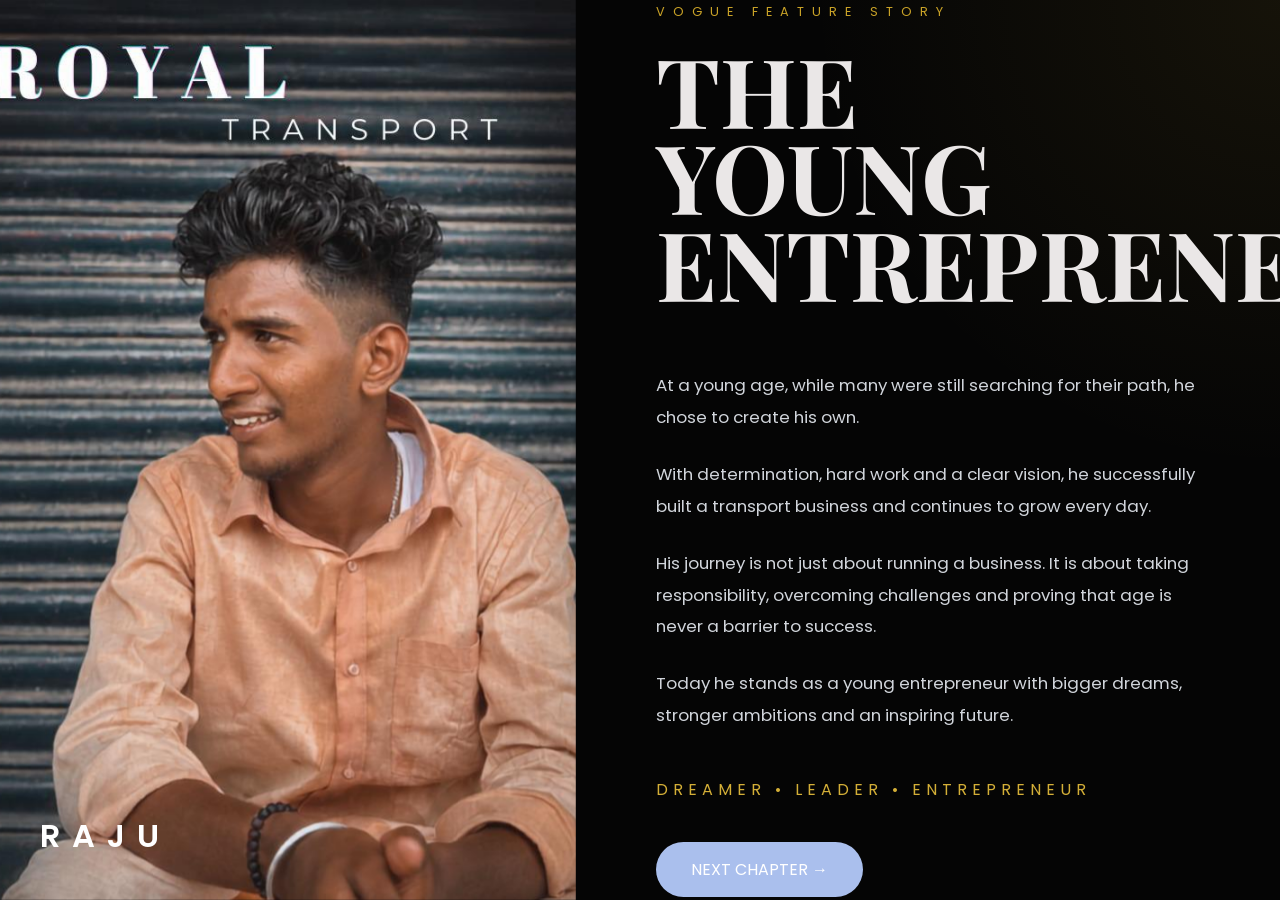
<file: slide2.html>
<!DOCTYPE html>
<html lang="en">
<head>
<meta charset="UTF-8">
<meta name="viewport" content="width=device-width, initial-scale=1.0">
    <link rel="stylesheet" href="responsive.css">

<title>Royal Raju</title>

<link href="https://fonts.googleapis.com/css2?family=Playfair+Display:wght@400;700;900&family=Poppins:wght@300;400;500&display=swap" rel="stylesheet">

<link rel="stylesheet" href="slide2.css">

</head>
<body>

<section class="magazine">

    <!-- LEFT SIDE -->

    <div class="left-panel">

        <img src="raju.jpeg" class="hero-img">

        <div class="brand">
    
    <h3 class="transport">TRANSPORT</h3>
</div>

        <div class="name-tag">
            RAJU
        </div>

    </div>

    <!-- RIGHT SIDE -->

    <div class="right-panel">

        <span class="feature">
            VOGUE FEATURE STORY
        </span>

        <h2 class="title">
            THE YOUNG<br>
            ENTREPRENEUR
        </h2>

        <div class="gold-line"></div>

        <div class="article">

            <p style="--delay:1s">
                At a young age, while many were still searching
                for their path, he chose to create his own.
            </p>

            <p style="--delay:2s">
                With determination, hard work and a clear vision,
                he successfully built a transport business and
                continues to grow every day.
            </p>

            <p style="--delay:3s">
                His journey is not just about running a business.
                It is about taking responsibility, overcoming
                challenges and proving that age is never a barrier
                to success.
            </p>

            <p style="--delay:4s">
                Today he stands as a young entrepreneur with
                bigger dreams, stronger ambitions and an inspiring future.
            </p>

        </div>

        <div class="footer-tag">
            DREAMER • LEADER • ENTREPRENEUR
        </div>

        <a href="slide3.html" class="next-btn">
            NEXT CHAPTER →
        </a>

    </div>

</section>

</body>
</html>
</file>
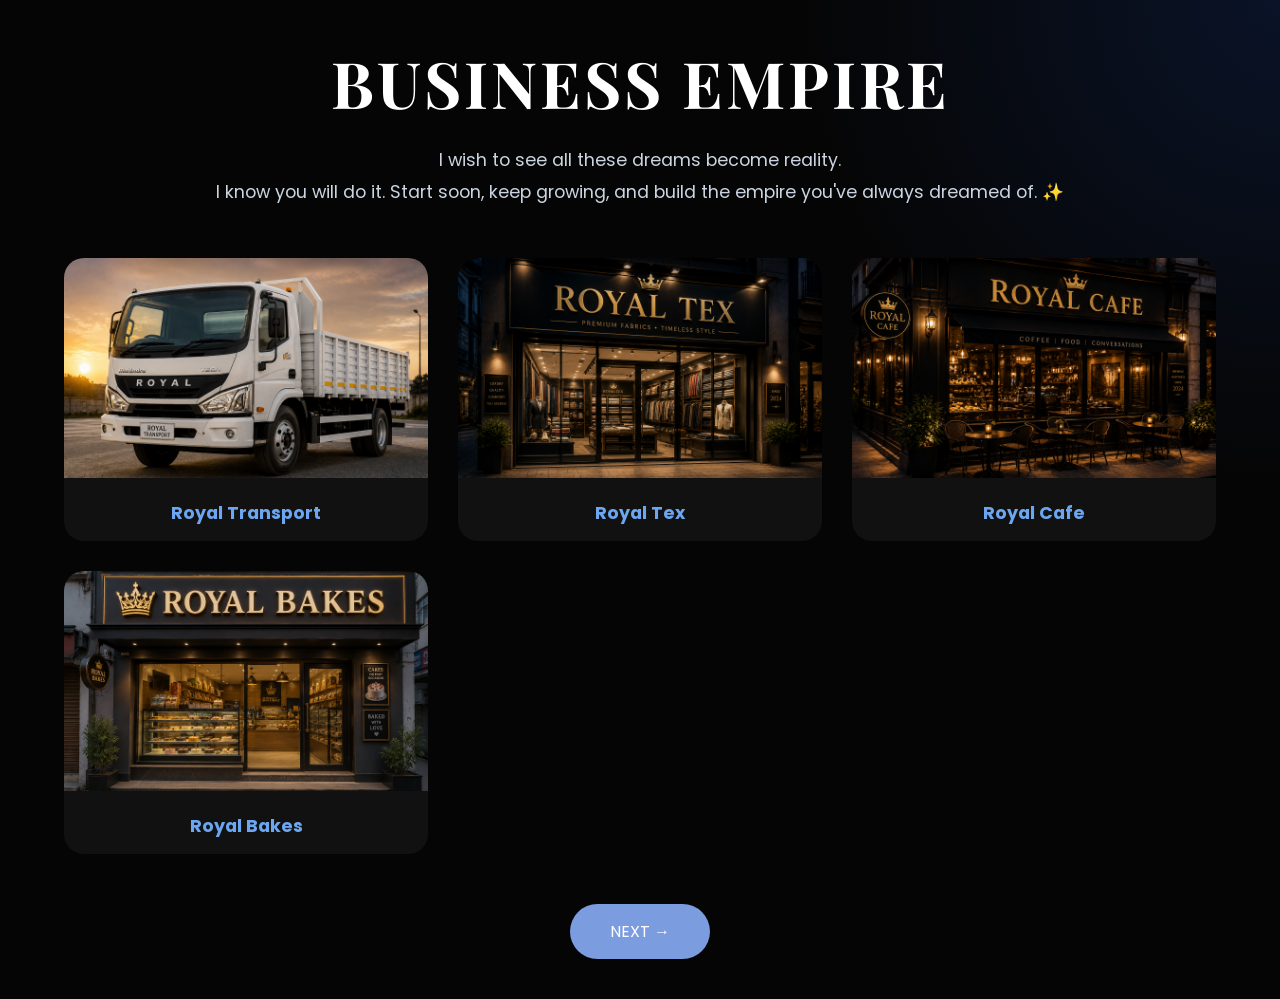
<file: slide3.html>
<!DOCTYPE html>
<html lang="en">
<head>
<meta charset="UTF-8">
<meta name="viewport" content="width=device-width, initial-scale=1.0">

<title>Business Empire</title>

<link href="https://fonts.googleapis.com/css2?family=Playfair+Display:wght@700;800&family=Poppins:wght@300;400;500&display=swap" rel="stylesheet">

<link rel="stylesheet" href="slide3.css">

</head>
<body>

<div class="container">

    <h1 class="title">
        BUSINESS EMPIRE
    </h1>

    <p class="subtitle">
        I wish to see all these dreams become reality.<br>
        I know you will do it. Start soon, keep growing,
        and build the empire you've always dreamed of. ✨
    </p>

    <div class="gallery">

        <div class="card">
            <img src="royal.png">
            <h3>Royal Transport</h3>
        </div>

        <div class="card">
            <img src="tex.png">
            <h3>Royal Tex</h3>
        </div>

        <div class="card">
            <img src="Cafe.png">
            <h3>Royal Cafe</h3>
        </div>

        <div class="card">
            <img src="bakes.png">
            <h3>Royal Bakes</h3>
        </div>

        
    </div>

    <a href="slide4.html" class="btn">
        NEXT →
    </a>

</div>

</body>
</html>
</file>
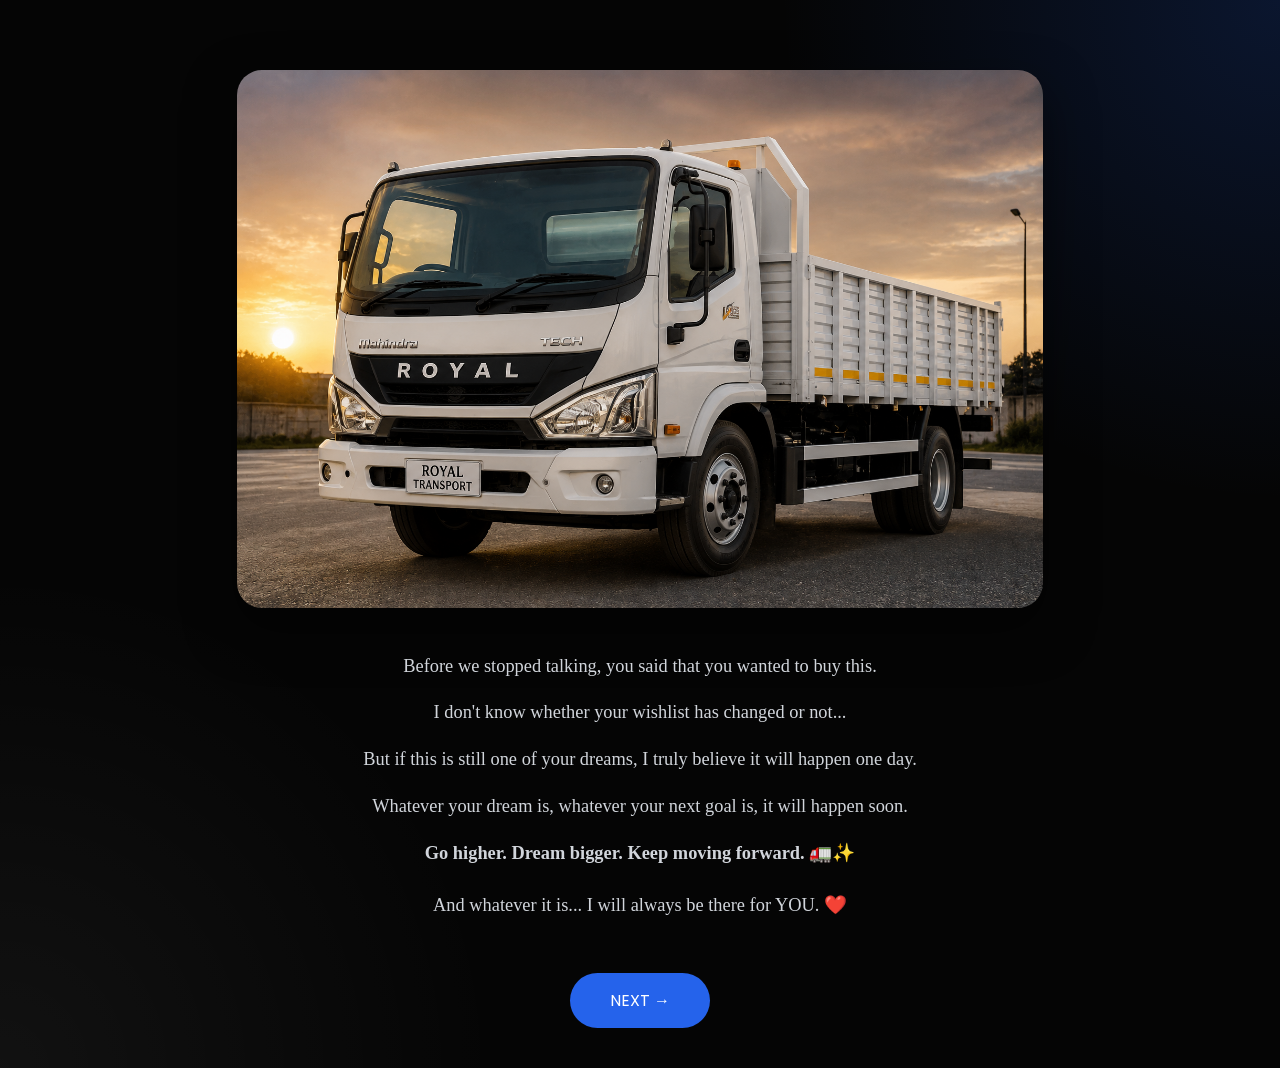
<file: slide4.html>
<!DOCTYPE html>
<html lang="en">
<head>
<meta charset="UTF-8">
<meta name="viewport" content="width=device-width, initial-scale=1.0">

<title>Dreams Become Reality</title>

<link href="https://fonts.googleapis.com/css2?family=Playfair+Display:wght@700;800&family=Poppins:wght@300;400;500&display=swap" rel="stylesheet">

<link rel="stylesheet" href="slide4.css">

</head>
<body>

<section class="dream-section">

    <h1 class="title">
       
    </h1>

    <div class="image-box">

        <img src="royal.png" alt="Royal Transport Truck">

    </div>

    <div class="message">

        <p>
            Before we stopped talking, you said that you wanted to buy this.
        </p>

        <p>
            I don't know whether your wishlist has changed or not...
        </p>

        <p>
            But if this is still one of your dreams,
            I truly believe it will happen one day.
        </p>

        <p>
            Whatever your dream is,
            whatever your next goal is,
            it will happen soon.
        </p>

        <p class="highlight">
            Go higher. Dream bigger. Keep moving forward. 🚛✨
        </p>

        <p class="last-line">
            And whatever it is...
            I will always be there for YOU. ❤️
        </p>

    </div>

    <a href="slide5.html" class="btn">
        NEXT →
    </a>

</section>

</body>
</html>
</file>
<file: responsive.css>
/* Universal Responsive */

*{
  box-sizing:border-box;
}

img{
  max-width:100%;
  height:auto;
  display:block;
}

body{
  overflow-x:hidden;
}

.container,
.hero,
.content,
.section{
  width:100%;
  max-width:1200px;
  margin:auto;
  padding:20px;
}

@media (max-width:768px){

  .hero,
  .row,
  .container{
    flex-direction:column !important;
    text-align:center;
  }

  h1{
    font-size:2rem !important;
  }

  h2{
    font-size:1.5rem !important;
  }

  p{
    font-size:0.95rem !important;
  }

  .btn{
    width:100%;
    max-width:300px;
  }

  img{
    width:90% !important;
    margin:auto;
  }
}
</file>
<file: slide2.css>
*{
    margin:0;
    padding:0;
    box-sizing:border-box;
}

body{
    height:100vh;
    overflow:hidden;
    font-family:'Poppins',sans-serif;

    background:
    radial-gradient(circle at top right,
    rgba(212,175,55,.08),
    transparent 30%),

    radial-gradient(circle at bottom left,
    rgba(255,255,255,.03),
    transparent 30%),

    #050505;
}

/* Layout */

.magazine{
    display:flex;
    height:100vh;
}

/* LEFT PANEL */

.left-panel{
    width:45%;
    position:relative;
    overflow:hidden;
}

.hero-img{

    width:100%;
    height:100%;

    object-fit:cover;

    animation:imageReveal 1.2s ease forwards;
}

@keyframes imageReveal{

    from{
        transform:scale(1.1);
        opacity:0;
    }

    to{
        transform:scale(1);
        opacity:1;
    }
}

/* ROYAL */

.royal{
    position:absolute;
    top:30px;
    left:40px;

    font-family:'Playfair Display', serif;
    font-size:90px;
    font-weight:700;

    color:#020202;

    letter-spacing:8px;
    

/* Remove rotation */
}

/* RAJU */
.royal{
    font-size:110px;
    letter-spacing:5px;
}

.transport{
    font-size:20px;
    letter-spacing:12px;
}
.name-tag{

    position:absolute;

    bottom:40px;
    left:40px;

    font-size:2rem;

    color:white;

    letter-spacing:12px;

    font-weight:600;

    opacity:0;

    animation:rajuSlide 1.2s ease forwards .7s;
}

@keyframes rajuSlide{

    from{
        transform:translateX(-100px);
        opacity:0;
    }

    to{
        transform:translateX(0);
        opacity:1;
    }
}

/* RIGHT PANEL */

.right-panel{

    width:55%;

    display:flex;
    flex-direction:column;

    justify-content:center;

    padding:80px;

    color:rgb(234, 231, 231);
}

.feature{

    letter-spacing:8px;

    color:#c9a227;

    font-size:.8rem;

    opacity:0;

    animation:fadeIn 1s forwards 1s;
}

/* TITLE */

.title{

    font-family:'Playfair Display',serif;

    font-size:6rem;

    line-height:.9;

    margin:25px 0;

    text-transform:uppercase;

    opacity:0;

    animation:fadeIn 1s forwards 1.3s;
}

/* GOLD LINE */

.gold-line{

    width:180px;
    height:2px;

    background:#d4af37;

    margin-bottom:40px;

    opacity:0;

    animation:fadeIn 1s forwards 1.6s;
}

/* ARTICLE */

.article p{

    color:#d1d5db;

    line-height:1.9;

    font-size:1.05rem;

    margin-bottom:25px;

    opacity:0;

    transform:translateY(50px);

    animation:textUp .8s forwards;

    animation-delay:var(--delay);
}

@keyframes textUp{

    to{
        opacity:1;
        transform:translateY(0);
    }
}

.footer-tag{

    margin-top:20px;

    letter-spacing:5px;

    color:#d4af37;

    opacity:0;

    animation:fadeIn 1s forwards 5s;
}

/* BUTTON */

.next-btn{

    margin-top:40px;

    width:fit-content;

    text-decoration:none;

    color:white;

    background:#aabfed;

    padding:15px 35px;

    border-radius:50px;

    transition:.4s;

    opacity:0;

    animation:fadeIn 1s forwards 5.5s;
}

.next-btn:hover{

    transform:translateY(-5px);

    box-shadow:
    0 0 20px #2563eb,
    0 0 50px #2563eb;
}

/* Fade */

@keyframes fadeIn{

    to{
        opacity:1;
    }
}

/* Mobile */

@media(max-width:768px){

.magazine{
    flex-direction:column;
}

.left-panel{
    width:100%;
    height:45vh;
}

.right-panel{
    width:100%;
    padding:30px;
}

.title{
    font-size:3rem;
}

.royal{
    font-size:3rem;
}
.transport{

    position:absolute;

    top:100px;

    left:30px;

    font-family:'Poppins',sans-serif;

    font-size:0.9rem;

    letter-spacing:10px;

    text-transform:uppercase;

    color:white;

    opacity:0;

    animation:transportSlide 1.5s ease forwards .6s;
}
}
</file>
<file: slide3.css>
*{
    margin:0;
    padding:0;
    box-sizing:border-box;
}

body{

    min-height:100vh;

    font-family:'Poppins',sans-serif;

    background:
    radial-gradient(circle at top right,
    rgba(37,99,235,.15),
    transparent 30%),

    #050505;

    color:white;
}

/* Main */

.container{

    width:90%;
    margin:auto;

    text-align:center;

    padding:40px 0;
}

/* Title */

.title{

    font-family:'Playfair Display',serif;

    font-size:4rem;

    color:white;

    margin-bottom:20px;

    letter-spacing:3px;
}

/* Subtitle */

.subtitle{

    color:#cbd5e1;

    line-height:1.8;

    margin-bottom:50px;

    font-size:1.1rem;
}

/* Gallery */

.gallery{

    display:grid;

    grid-template-columns:
    repeat(3,1fr);

    gap:30px;
}

/* Cards */

.card{

    background:#111;

    border-radius:20px;

    overflow:hidden;

    transition:.5s;

    cursor:pointer;
}

.card:hover{

    transform:translateY(-10px);

    box-shadow:
    0 0 20px rgba(37,99,235,.3);
}

.card img{

    width:100%;

    height:220px;

    object-fit:cover;

    transition:.5s;
}

.card:hover img{

    transform:scale(1.08);
}

.card h3{

    padding:15px;

    color:#6da6f0;

    font-size:1.1rem;
}

/* Button */

.btn{

    display:inline-block;

    margin-top:50px;

    text-decoration:none;

    color:white;

    background:#7c9ce0;

    padding:15px 40px;

    border-radius:50px;

    transition:.4s;
}

.btn:hover{

    transform:translateY(-5px);

    box-shadow:
    0 0 20px #2563eb,
    0 0 50px #2563eb;
}

/* Mobile */

@media(max-width:768px){

.gallery{

    grid-template-columns:1fr;
}

.title{

    font-size:2.5rem;
}
}
</file>
<file: slide4.css>
*{
    margin:0;
    padding:0;
    box-sizing:border-box;
}

body{

    min-height:100vh;

    font-family:'Poppins',sans-serif;

    background:
    radial-gradient(circle at top right,
    rgba(37,99,235,.18),
    transparent 30%),

    radial-gradient(circle at bottom left,
    rgba(255,255,255,.05),
    transparent 30%),

    #050505;

    color:white;
}

/* Main */

.dream-section{

    width:90%;
    max-width:1200px;

    margin:auto;

    text-align:center;

    padding:40px 0;
}

/* Title */

.title{

    font-family:'Playfair Display',serif;

    font-size:4rem;

    margin-bottom:30px;

    letter-spacing:2px;
}

/* Image */

.image-box{

    width:100%;

    display:flex;

    justify-content:center;

    margin-bottom:40px;
}

.image-box img{

    width:70%;

    max-width:900px;

    border-radius:25px;

    box-shadow:
    0 20px 50px rgba(0,0,0,.5);

    transition:.5s;
}

.image-box img:hover{

    transform:scale(1.03);

    box-shadow:
    0 0 30px rgba(37,99,235,.4),
    0 0 80px rgba(37,99,235,.2);
}

/* Message */

.message{

    max-width:850px;

    margin:auto;
}

.message p{

    font-size:1.15rem;

    line-height:2;
    
    font-family:'Great Vibes', cursive;


    color:#d1d5db;

    margin-bottom:10px;

    opacity:0;

    animation:fadeUp .8s forwards;
}

.message p:nth-child(1){animation-delay:.5s;}
.message p:nth-child(2){animation-delay:1s;}
.message p:nth-child(3){animation-delay:1.5s;}
.message p:nth-child(4){animation-delay:2s;}
.message p:nth-child(5){animation-delay:2.5s;}
.message p:nth-child(6){animation-delay:3s;}

.highlight{

    color:#60a5fa;

    font-weight:600;
}

.last-line{

    font-size:1.3rem;

    color:white;

    margin-top:15px;

    font-weight:500;
}

@keyframes fadeUp{

    from{
        opacity:0;
        transform:translateY(30px);
    }

    to{
        opacity:1;
        transform:translateY(0);
    }
}

/* Button */

.btn{

    display:inline-block;

    margin-top:40px;

    padding:15px 40px;

    background:#2563eb;

    color:white;

    text-decoration:none;

    border-radius:50px;

    transition:.4s;
}

.btn:hover{

    transform:translateY(-5px);

    box-shadow:
    0 0 20px #2563eb,
    0 0 50px #2563eb;
}

/* Mobile */

@media(max-width:768px){

.title{
    font-size:2.5rem;
}

.image-box img{
    width:95%;
}

.message p{
    font-size:1rem;
}
}
</file>
